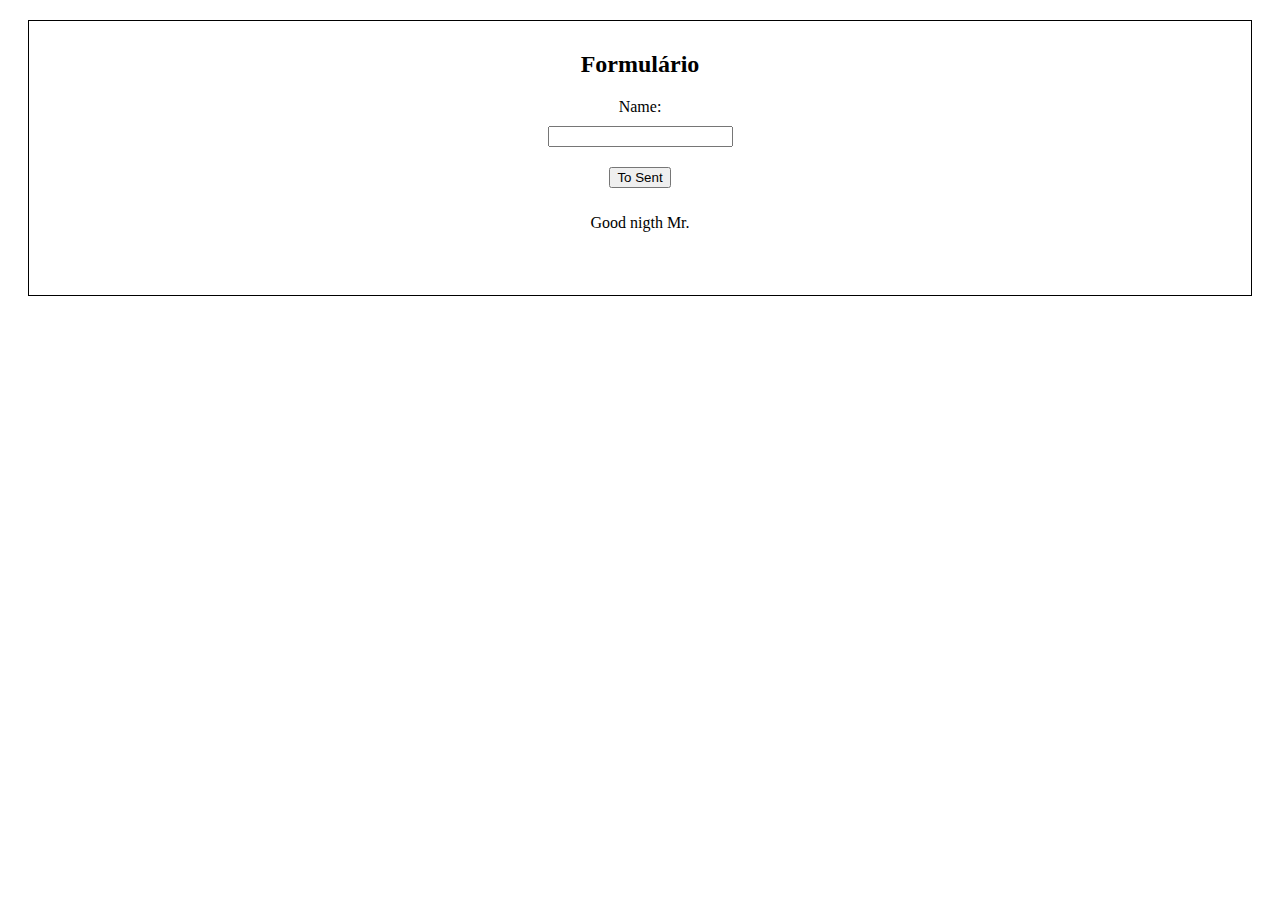
<file: tarefa1/index.html>
<!DOCTYPE html>
<html lang="pt-br">
<head>
    <meta charset="UTF-8">
    <meta http-equiv="X-UA-Compatible" content="IE=edge">
    <meta name="viewport" content="width=device-width, initial-scale=1.0">
    <title>Index</title>

    <script lang="javascript" src="sentReceive.js"></script>

    <style>
        form{
            border: 1px solid black;
            padding: 10px;
            text-align: center;
            margin: 20px;
            
        }
        input{
            margin: 10px;
        }
        #user{
            border: none;
            color: rgb(54, 54, 123);
        }
    </style>
</head>
<body>
    <form name="form" action="sentReceive.js">
        <h2>Formulário</h2>
      
        <label>Name:</label>
        <br>
        <input type="text" name="nome" id="nome"> 
        <br>
        <input type="button" value="To Sent" onclick="receive()">
        <p>Good nigth Mr. 
        <br>
        <input id="user" type="text" name="user"></p>
    </form>
    
</body>
</html>
</file>
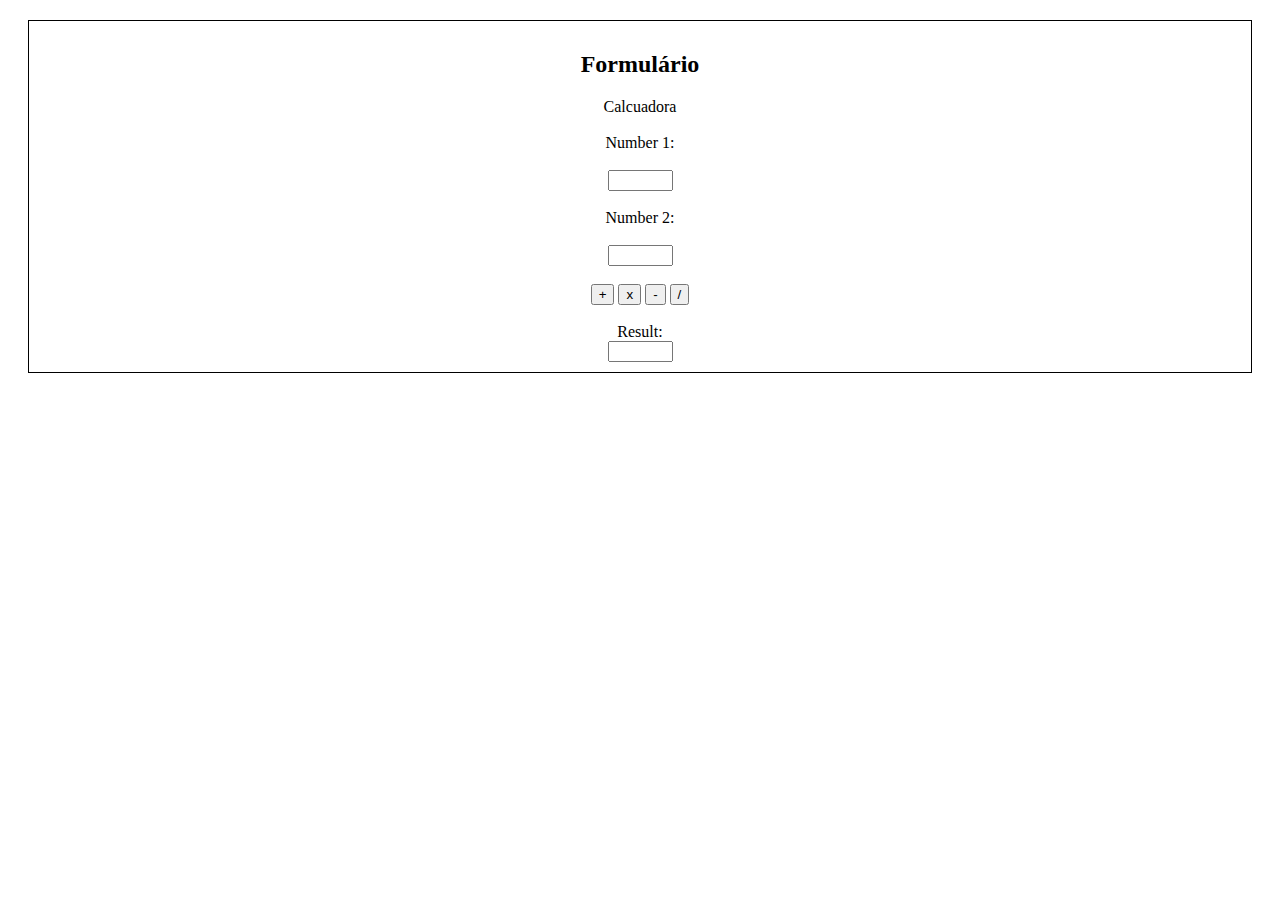
<file: tarefa2_calc/index.html>
<!DOCTYPE html>
<html lang="en">
<head>
    <meta charset="UTF-8">
    <meta http-equiv="X-UA-Compatible" content="IE=edge">
    <meta name="viewport" content="width=device-width, initial-scale=1.0">
    <title>Calculadora JS</title>

    <script lang="javascript" src="calculos.js"></script>

    <style>
        form{
            border: 1px solid black;
            padding: 10px;
            text-align: center;
            margin: 20px;
        }
    </style>

</head>
<body>
    <form name="formCalc" method="post" action="calculos.js">
        <h2>Formulário</h2>
      
        <label>Calcuadora</label>
        <br>
        <br>    
        <label>Number 1:</label>
        <br>
        <br>
        <input type="text" name="number1" size=5> 
        <br>
        <br>
        <label>Number 2:</label>
        <br>
        <br>
        <input type="text" name="number2" size=5> 
        <br>
        <br>
        <input type="button" value="+" onclick="calculos(1)">
        <input type="button" value="x" onclick="calculos(2)">
        <input type="button" value="-" onclick="calculos(3)">
        <input type="button" value="/" onclick="calculos(4)">
        <br>
        <br>
        <label>Result:</label>
        <br>
        <input type="text" name="result" size=5> 
    </form>
</body>
</html>
</file>
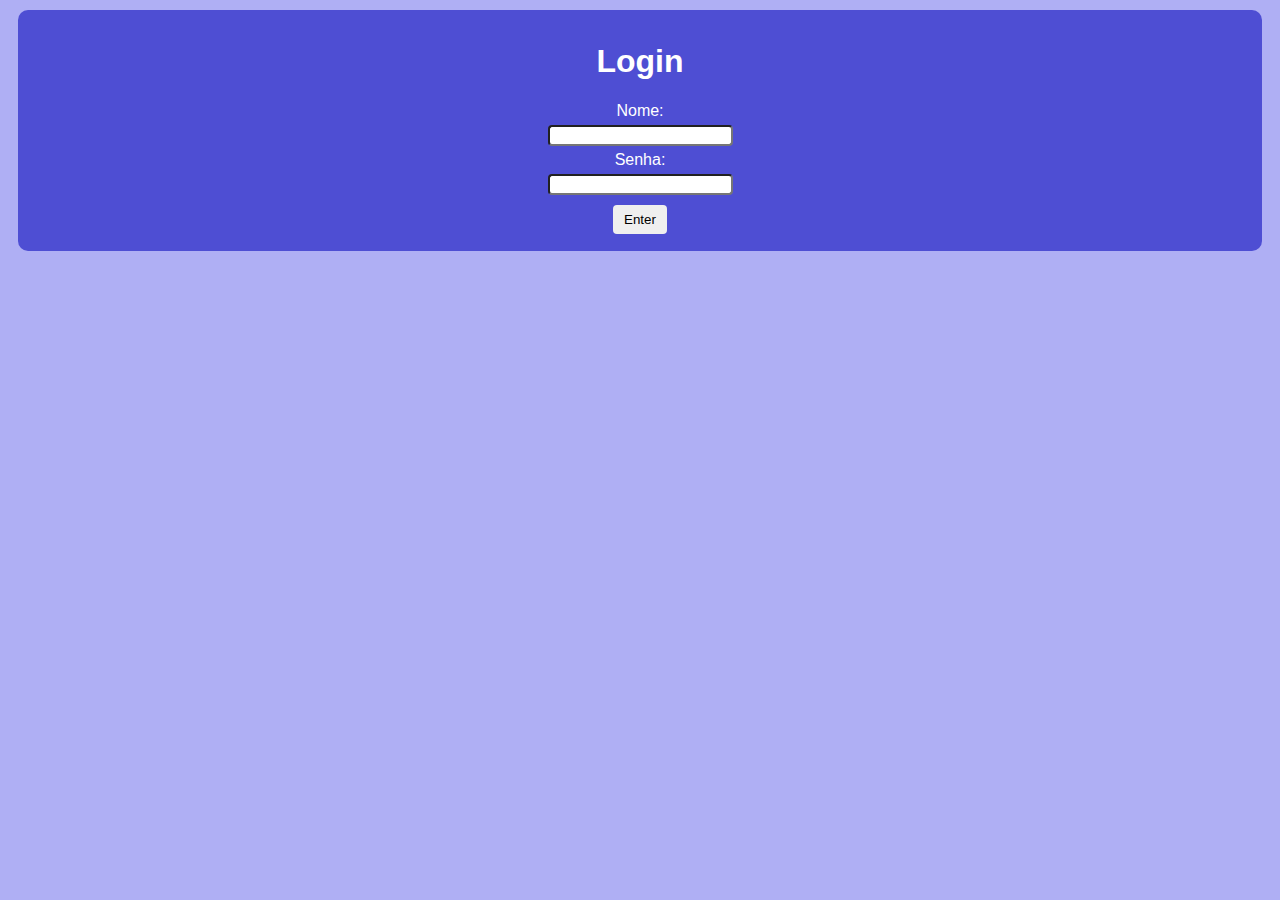
<file: tarefa3_login/index.html>
<!DOCTYPE html>
<html lang="pt_br">
<head>
    <meta charset="UTF-8">
    <meta http-equiv="X-UA-Compatible" content="IE=edge">
    <meta name="viewport" content="width=device-width, initial-scale=1.0">
    <title>Login JS</title>

    <link rel="stylesheet" href="style.css">
    <script src="login.js" type="text/javascript"></script>

</head>
<body>
    <main>
        <form name="formLog" action="calc_login/index.html" onsubmit="return validation();">
            <h1>Login</h1>
            <label>Nome:</label>
            <br>
            <input type="text" name="nome">
            <br>
            <label>Senha:</label>   
            <br>
            <input type="text" name="senha">
            <br>
            <input type="submit" id="button" value="Enter">
        </form>
    </main>
    
</body>
</html>
</file>
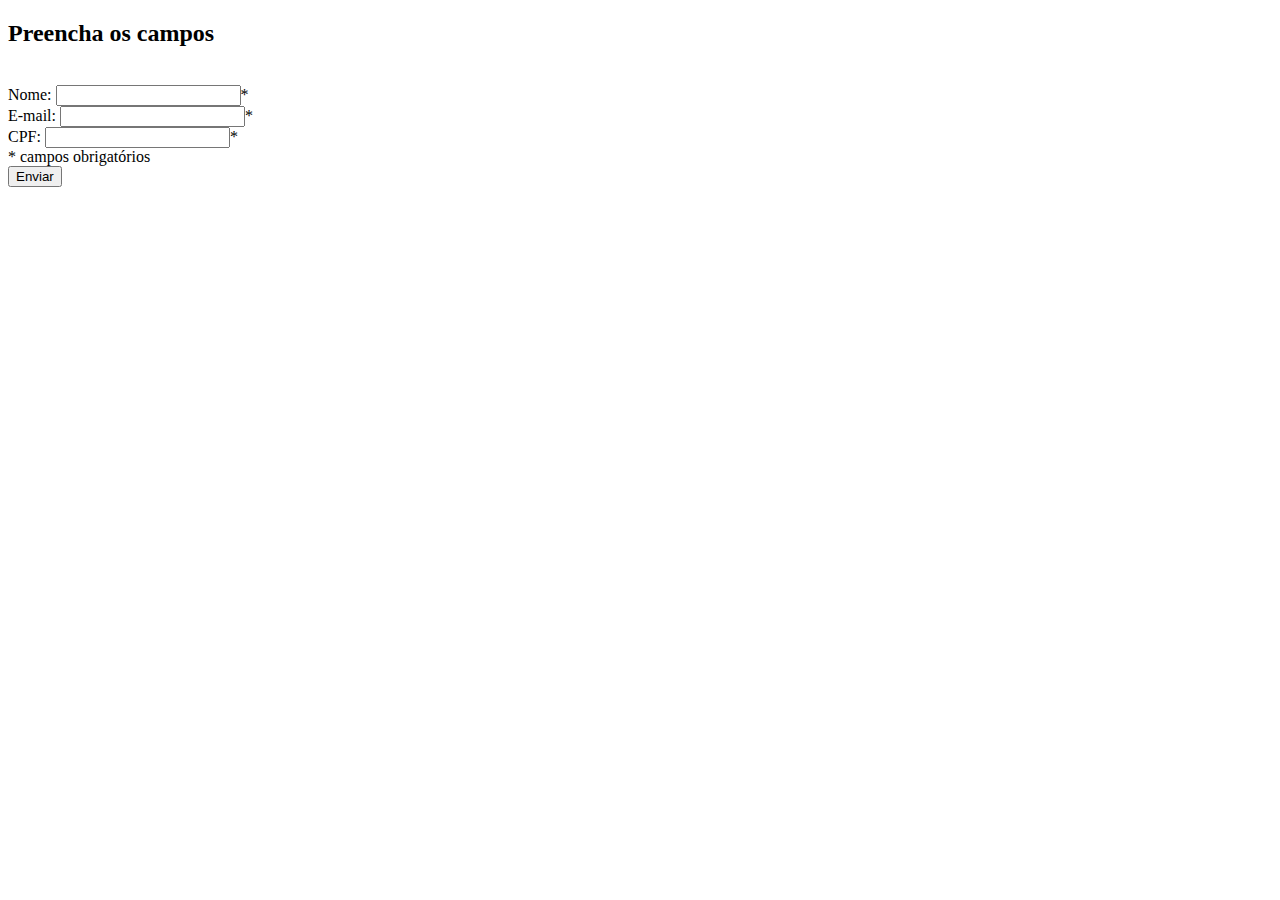
<file: tarefa4_validacao/index.html>
<!DOCTYPE html>
<html lang="pt_br">
<head>
    <meta charset="UTF-8">
    <meta http-equiv="X-UA-Compatible" content="IE=edge">
    <meta name="viewport" content="width=device-width, initial-scale=1.0">
    <title>Validação JS</title>

    <script src="validacao.js" language="javascript"></script>
</head>
<body>
    <form name="form" action="dashboard.html" method="post" onsubmit="return verific();">
    <h2>Preencha os campos</h2>
    <br>
    <label>Nome:</label>
    <input type="text" name="nome"><span>*</span>
    <br>

    <label>E-mail:</label>
    <input type="text" name="email"><span>*</span>
    <br>
    
    <label>CPF:</label>
    <input type="text" name="cpf"><span>*</span>

    <br>
    <span>* campos obrigatórios</span>

    <br>
    <input type="submit" name="enviar" value="Enviar">

    </form>
</body>
</html>
</file>
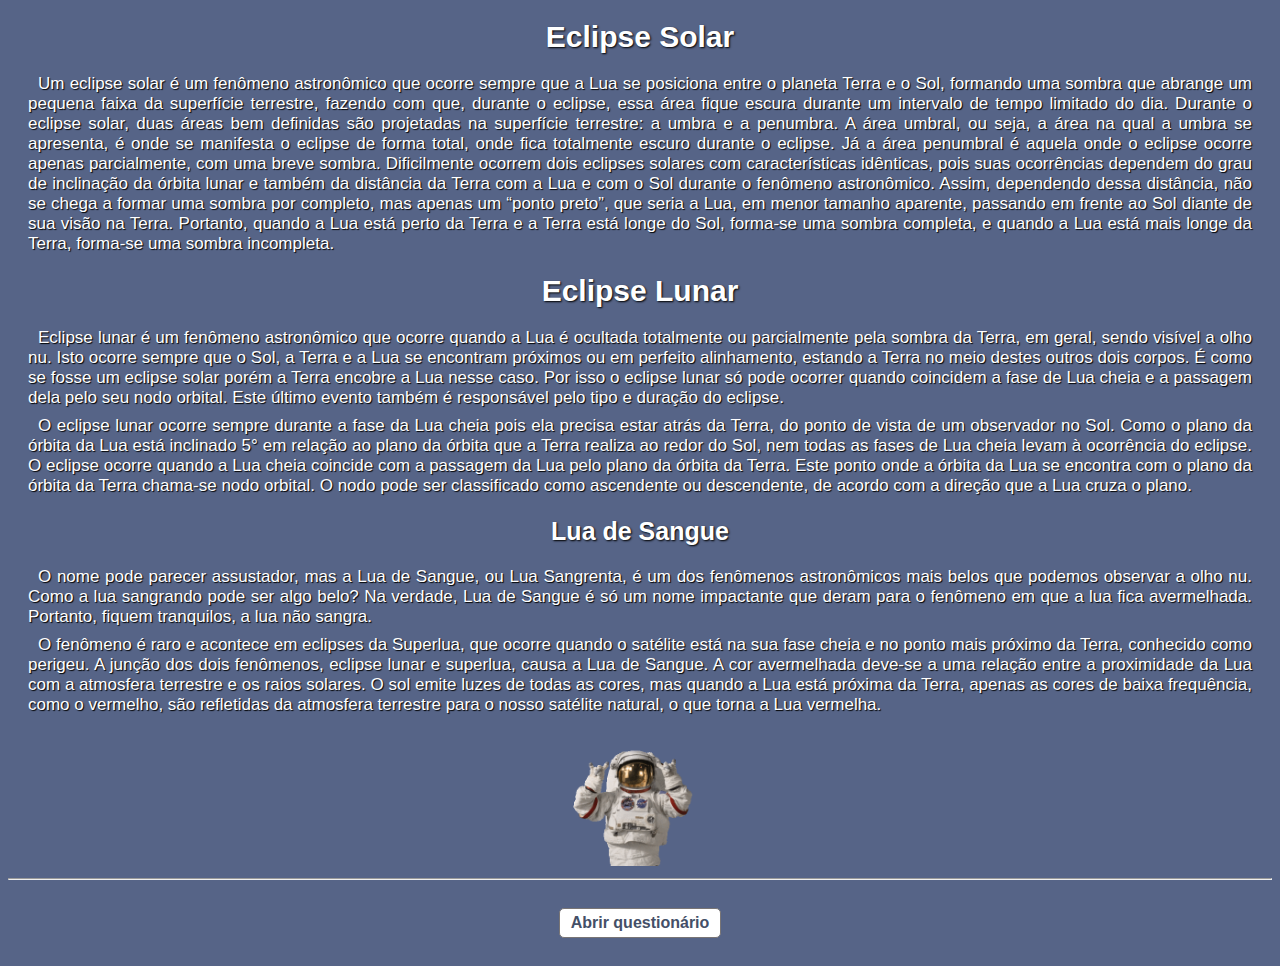
<file: tarefa5_quest_oline/index.html>
<!DOCTYPE html>
<html lang="pt_br">
<head>
    <meta charset="UTF-8">
    <meta http-equiv="X-UA-Compatible" content="IE=edge">
    <meta name="viewport" content="width=device-width, initial-scale=1.0">
    <link rel="shortcut icon" href="https://icon-library.com/images/png-home-icon/png-home-icon-6.jpg" type="image/x-icon">
    <title>Home Page</title>

    <link rel="stylesheet" href="styleIndex.css">

</head>
<body>
    <h1>Eclipse Solar</h1>
    <P>
        Um eclipse solar é um fenômeno astronômico que ocorre sempre que a Lua se posiciona entre o planeta Terra e o Sol, formando uma sombra que abrange um pequena faixa da superfície terrestre, fazendo com que, durante o eclipse, essa área fique escura durante um intervalo de tempo limitado do dia. Durante o eclipse solar, duas áreas bem definidas são projetadas na superfície terrestre: a umbra e a penumbra.
        A área umbral, ou seja, a área na qual a umbra se apresenta, é onde se manifesta o eclipse de forma total, onde fica totalmente escuro durante o eclipse. Já a área penumbral é aquela onde o eclipse ocorre apenas parcialmente, com uma breve sombra.
        Dificilmente ocorrem dois eclipses solares com características idênticas, pois suas ocorrências dependem do grau de inclinação da órbita lunar e também da distância da Terra com a Lua e com o Sol durante o fenômeno astronômico. Assim, dependendo dessa distância, não se chega a formar uma sombra por completo, mas apenas um “ponto preto”, que seria a Lua, em menor tamanho aparente, passando em frente ao Sol diante de sua visão na Terra. Portanto, quando a Lua está perto da Terra e a Terra está longe do Sol, forma-se uma sombra completa, e quando a Lua está mais longe da Terra, forma-se uma sombra incompleta.
    </P>
    <h1>Eclipse Lunar</h1>
    <P>
        Eclipse lunar é um fenômeno astronômico que ocorre quando a Lua é ocultada totalmente ou parcialmente pela sombra da Terra, em geral, sendo visível a olho nu. Isto ocorre sempre que o Sol, a Terra e a Lua se encontram próximos ou em perfeito alinhamento, estando a Terra no meio destes outros dois corpos. É como se fosse um eclipse solar porém a Terra encobre a Lua nesse caso. Por isso o eclipse lunar só pode ocorrer quando coincidem a fase de Lua cheia e a passagem dela pelo seu nodo orbital. Este último evento também é responsável pelo tipo e duração do eclipse.
    </P>
    <p>
        O eclipse lunar ocorre sempre durante a fase da Lua cheia pois ela precisa estar atrás da Terra, do ponto de vista de um observador no Sol. Como o plano da órbita da Lua está inclinado 5° em relação ao plano da órbita que a Terra realiza ao redor do Sol, nem todas as fases de Lua cheia levam à ocorrência do eclipse. O eclipse ocorre quando a Lua cheia coincide com a passagem da Lua pelo plano da órbita da Terra. Este ponto onde a órbita da Lua se encontra com o plano da órbita da Terra chama-se nodo orbital. O nodo pode ser classificado como ascendente ou descendente, de acordo com a direção que a Lua cruza o plano.
    </p>
    <h2>Lua de Sangue</h2>
    <p>
        O nome pode parecer assustador, mas a Lua de Sangue, ou Lua Sangrenta, é um dos fenômenos astronômicos mais belos que podemos observar a olho nu. Como a lua sangrando pode ser algo belo? Na verdade, Lua de Sangue é só um nome impactante que deram para o fenômeno em que a lua fica avermelhada. Portanto, fiquem tranquilos, a lua não sangra.
    </p>
    <p>
        O fenômeno é raro e acontece em eclipses da Superlua, que ocorre quando o satélite está na sua fase cheia e no ponto mais próximo da Terra, conhecido como perigeu. A junção dos dois fenômenos, eclipse lunar e superlua, causa a Lua de Sangue. A cor avermelhada deve-se a uma relação entre a proximidade da Lua com a atmosfera terrestre e os raios solares. O sol emite luzes de todas as cores, mas quando a Lua está próxima da Terra, apenas as cores de baixa frequência, como o vermelho, são refletidas da atmosfera terrestre para o nosso satélite natural, o que torna a Lua vermelha.
    </p>
    <br>
    <img src="imagens/astro_index.gif" alt="img">    
    <hr>

    <button>
        <a href="questionario.html">Abrir questionário</a>
    </button>
        
</body>
</html>
</file>
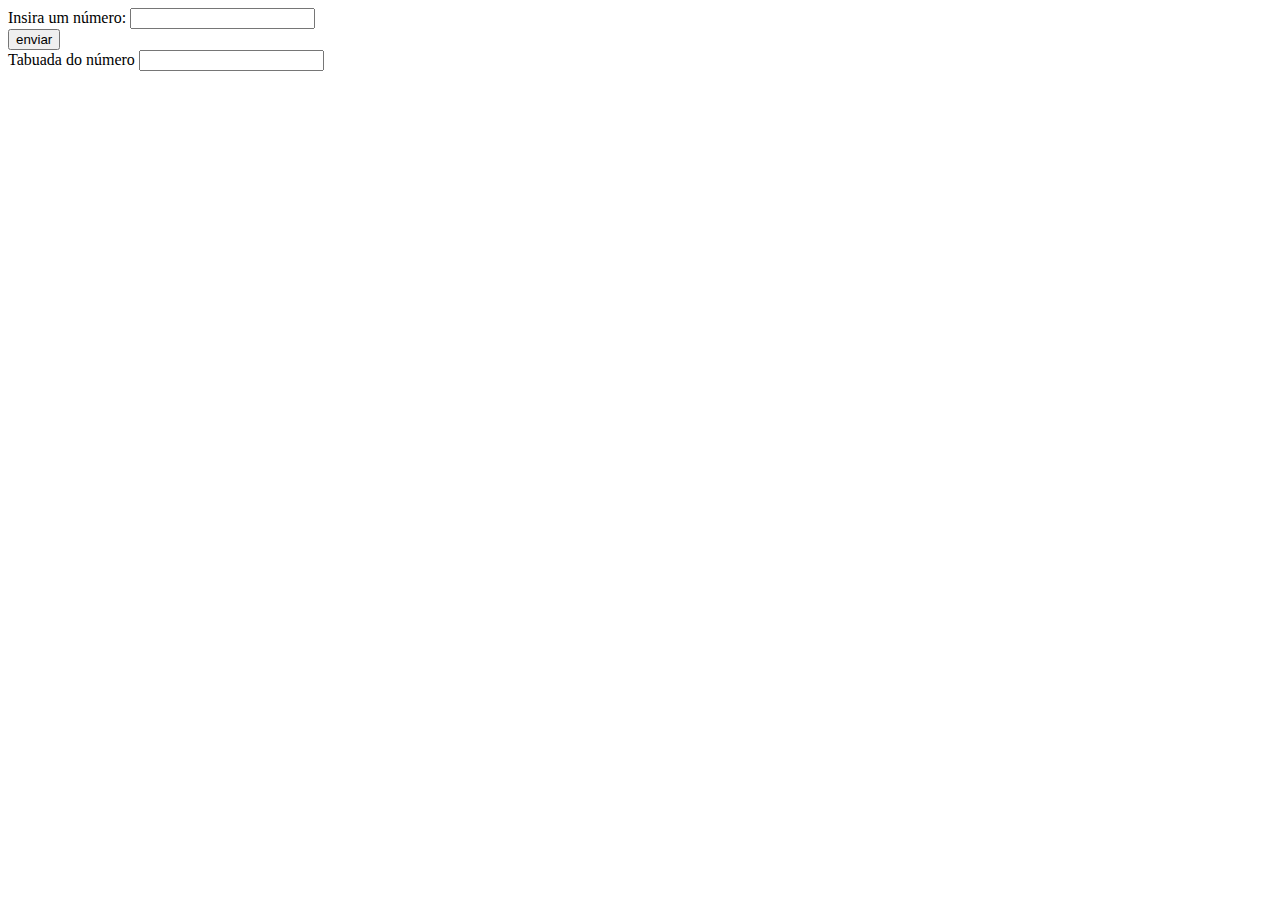
<file: tarefa6_tabuada/index.html>
<!DOCTYPE html>
<html lang="pt_br">
<head>
    <meta charset="UTF-8">
    <meta http-equiv="X-UA-Compatible" content="IE=edge">
    <meta name="viewport" content="width=device-width, initial-scale=1.0">

    <script lang="javascript" src="tabuada.js"></script>
    <title>Tabuada</title>
</head>
<body>
    <form name="formulario">
        <label>Insira um número: </label><input type="text" name="numero">
        <br>
        <input type="button" value="enviar" onclick="tabu()">
        <br>
        <label>Tabuada do número </label><input type="text" name="numTab">
        <br>
        <div id="resposta" style="display:inline"></div>
    </form>
</body>
</html>
</file>
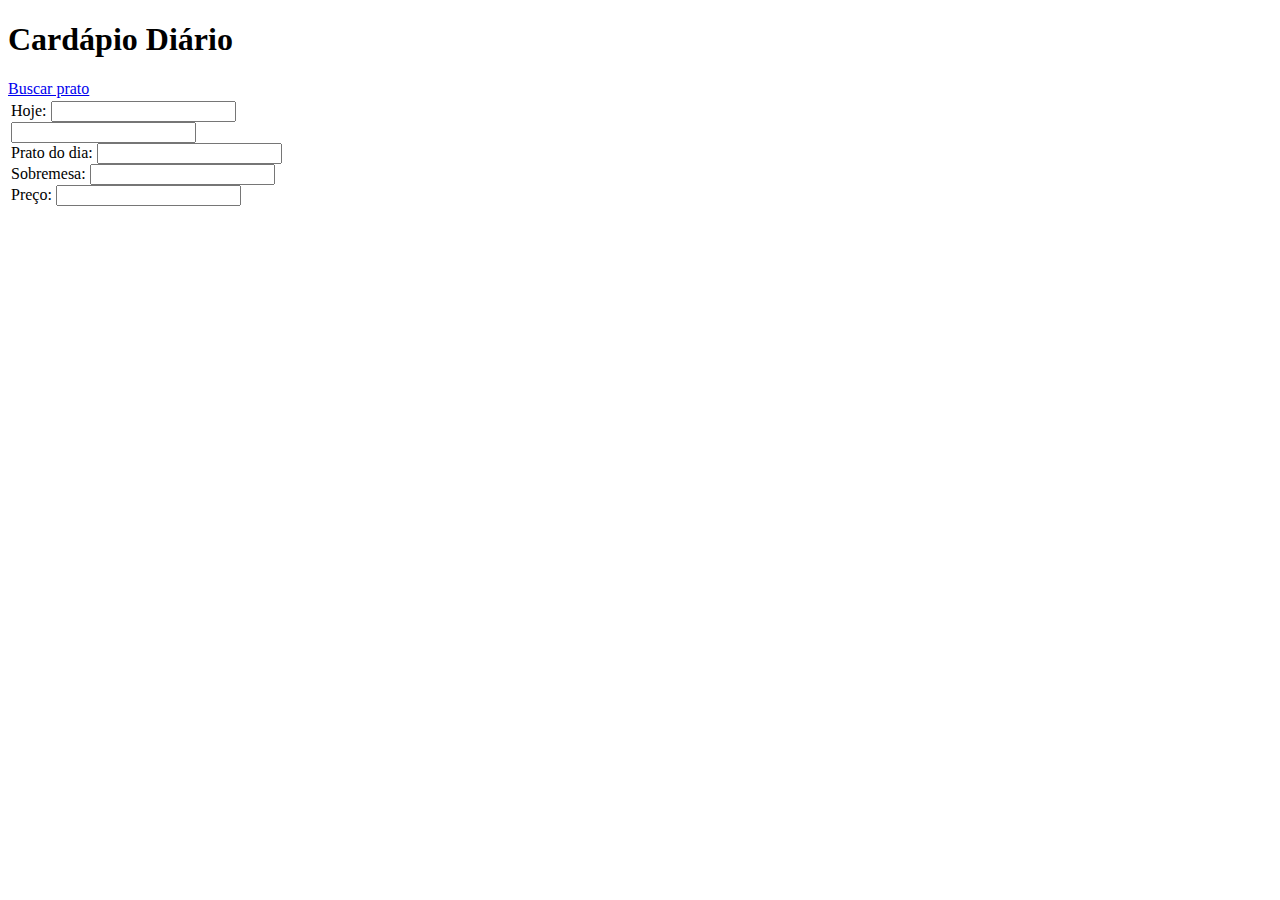
<file: tarefa7_cardapio/index.html>
<!DOCTYPE html>
<html lang="pt-br">
<head>
    <meta charset="UTF-8">
    <meta http-equiv="X-UA-Compatible" content="IE=edge">
    <meta name="viewport" content="width=device-width, initial-scale=1.0">

    <script lang="javascript" src="validacao.js"></script>

    <title>Cardápio</title>
</head>
<body>
    <form name="form">
        <h1>Cardápio Diário</h1>
        <a href="#" onclick="buscar()">Buscar prato</a>
        <table>
            <tr>
                <td>
                    <label>Hoje: </label><input type="text" name="hoje" id="hoje">
                    <br>
                    <input type="text" name="dia_semana" id="dia_semana">
                    <br>
                    <label>Prato do dia: </label><input type="text" name="prato_dia" id="prato_dia">
                    <br>
                    <label>Sobremesa: </label><input type="text" name="sobremesa" id="sobremesa">
                    <br>
                    <label>Preço: </label><input type="text" name="preco" id="preco">
                </td>
            </tr>
        </table>
        <id="img">
    </form>
</body>
</html>
</file>
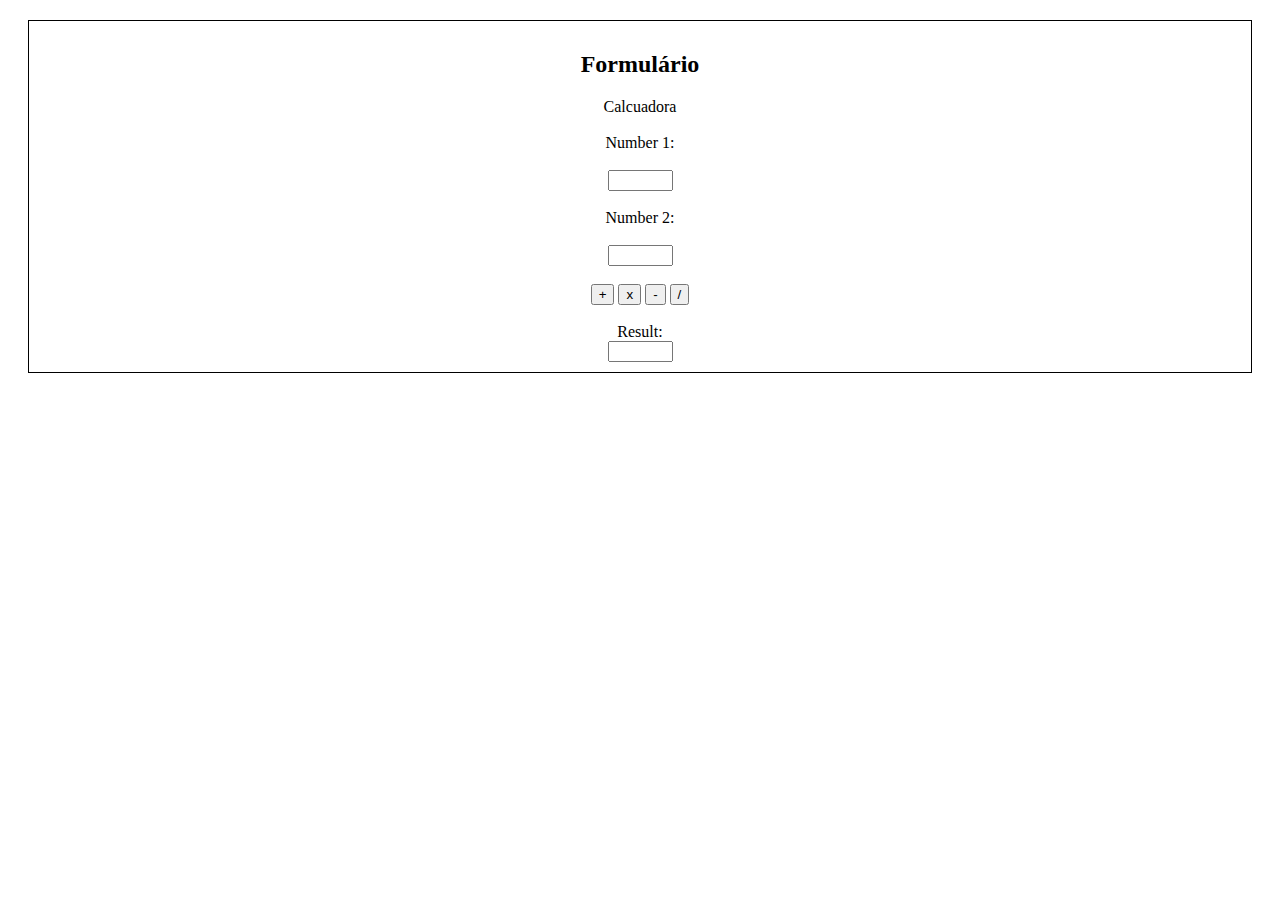
<file: tarefa3_login/calc_login/index.html>
<!DOCTYPE html>
<html lang="pt_br">
<head>
    <meta charset="UTF-8">
    <meta http-equiv="X-UA-Compatible" content="IE=edge">
    <meta name="viewport" content="width=device-width, initial-scale=1.0">
    <title>Calculadora JS</title>

    <script lang="javascript" src="calculos.js"></script>

    <style>
        form{
            border: 1px solid black;
            padding: 10px;
            text-align: center;
            margin: 20px;
        }
    </style>

</head>
<body>
    <form name="formCalc" method="post" action="calculos.js">
        <h2>Formulário</h2>
      
        <label>Calcuadora</label>
        <br>
        <br>    
        <label>Number 1:</label>
        <br>
        <br>
        <input type="text" name="number1" size=5> 
        <br>
        <br>
        <label>Number 2:</label>
        <br>
        <br>
        <input type="text" name="number2" size=5> 
        <br>
        <br>
        <input type="button" value="+" onclick="calculos(1)">
        <input type="button" value="x" onclick="calculos(2)">
        <input type="button" value="-" onclick="calculos(3)">
        <input type="button" value="/" onclick="calculos(4)">
        <br>
        <br>
        <label>Result:</label>
        <br>
        <input type="text" name="result" size=5> 

    </form>
</body>
</html>
</file>
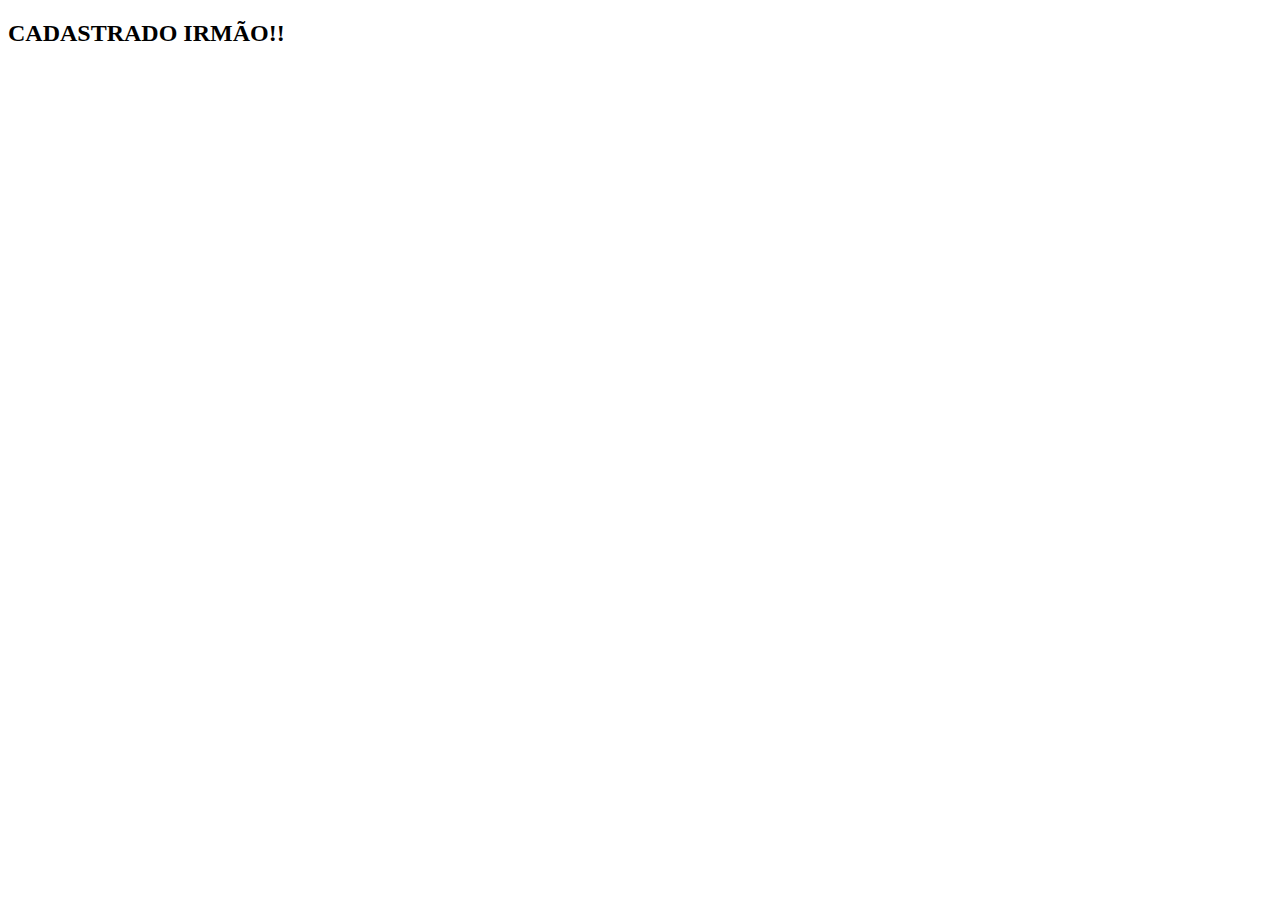
<file: tarefa4_validacao/dashboard.html>
<!DOCTYPE html>
<html lang="pt_br">
<head>
    <meta charset="UTF-8">
    <meta http-equiv="X-UA-Compatible" content="IE=edge">
    <meta name="viewport" content="width=device-width, initial-scale=1.0">
    <title>Dashboard</title>
</head>
<body>
    <h2>CADASTRADO IRMÃO!!</h2>
</body>
</html>
</file>
<file: tarefa3_login/style.css>
body{
    background-color: rgb(175, 175, 244);
    color: white;
    
}

main{
    background-color: rgb(78, 78, 211);
    text-align: center;
    font-family: Arial, Helvetica, sans-serif;
    border-radius: 10px;
    margin: 10px;
    padding: 12px;
}

input{
    margin: 5px;
    border-radius: 4px;
    transition:all 0.3s ease;
}

input:hover{
    -webkit-transform: scale(1.1);
    -ms-transform: scale(1.1);
    transform: scale(1.1);

}

#button{
    border: none;
    padding: 7px 11px 7px 11px;
    transition:all 0.3s ease;
}

#button:hover{
    -webkit-transform: scale(0.9);
    -ms-transform: scale(0.9);
    transform: scale(0.9);
}
</file>
<file: tarefa5_quest_oline/styleIndex.css>
body{
    background-color: rgba(72, 87, 125, 0.927);
    font-family: Arial, Helvetica, sans-serif;
    text-align: center;
}
h1{
    font-size: 30px;
    color: white;
    text-shadow: 1px 1px 2px black;
    text-align: center;

}

h2{
    font-size: 25px;
    color: white;
    text-shadow: 1px 1px 2px black;
    text-align: center;
}

p{
    font-size: 17px;
    text-align: justify;
    margin: 8px 20px;
    color: white;
    text-indent: 10px;
    text-shadow: 1px 1px 1px black;
}

a{
    text-decoration: none;
    color: rgb(68, 79, 103);
    padding: 5px;
    font-size: 16px;
    font-weight: 600;
}

img{
    height: 125px;
    width: 220px;

}
button{
    height: 30px;
    margin: 20px auto;
    background-color: white;
    border: 1px solid rgb(121, 117, 117);
    border-radius: 5px;
    transition: all .3s ease;

}

button:hover{
    box-shadow:
    1px 1px #79c4d9,
    2px 2px #79c4d9,
    3px 3px #79c4d9;
    -webkit-transform: translateX(-2px);
    transform: translateX(-2px);
}
</file>
